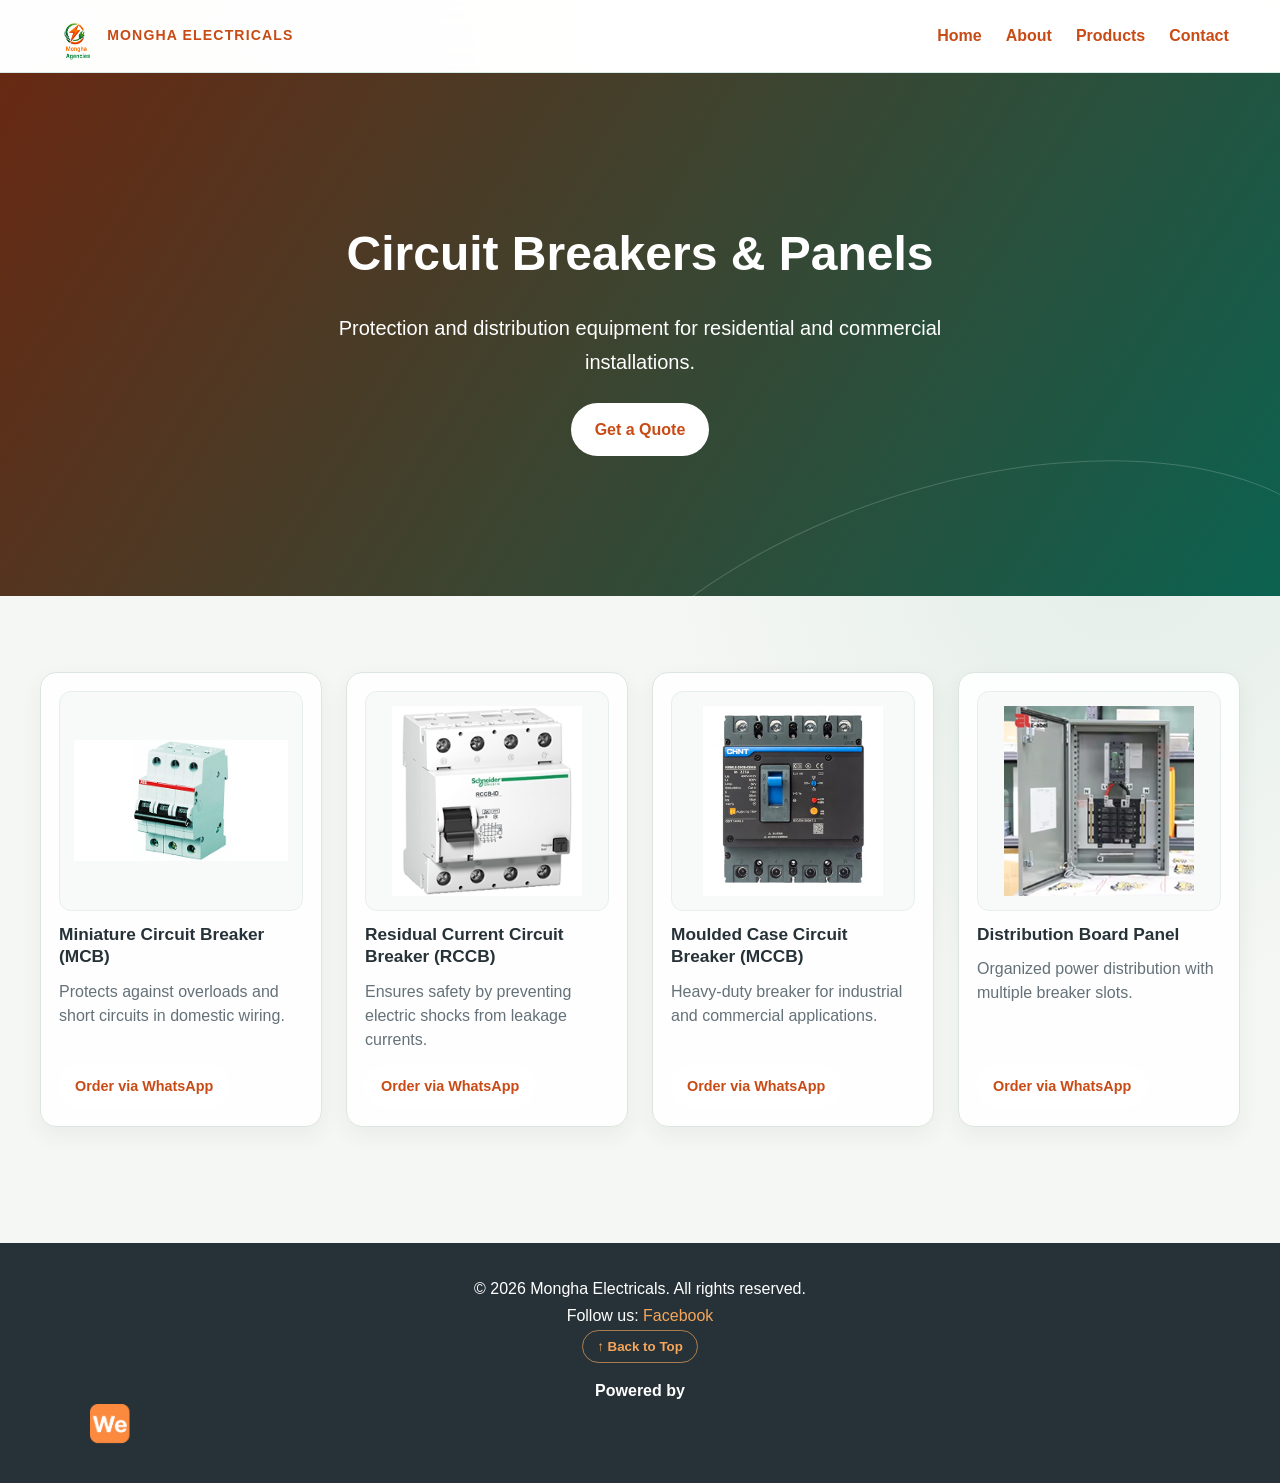
<file: breakers.html>
<!doctype html>
<html lang="en">
  <head>
    <meta charset="UTF-8" />
    <meta name="viewport" content="width=device-width, initial-scale=1.0" />
    <title>Circuit Breakers | Mongha Electricals</title>
    <meta
      name="description"
      content="Mongha Electricals supplies quality circuit breakers, panels, and fuses in Nairobi with fast delivery."
    />
    <link rel="stylesheet" href="style.css" />
    <link rel="icon" type="image/png" href="Images/MonghaLogo.png" />
    <meta property="og:title" content="Circuit Breakers | Mongha Electricals" />
    <meta
      property="og:description"
      content="Quality Circuit Breakers & Fast Delivery in Nairobi."
    />
    <meta property="og:image" content="Images/MonghaLogo.png" />

    <!-- Google tag (gtag.js) -->
    <script
      async
      src="https://www.googletagmanager.com/gtag/js?id=G-N47PGQGN6Z"
    ></script>
    <script>
      window.dataLayer = window.dataLayer || [];
      function gtag() {
        dataLayer.push(arguments);
      }
      gtag("js", new Date());

      gtag("config", "G-N47PGQGN6Z");
    </script>
  </head>

  <body>
    <!-- Navigation -->
    <nav class="site-nav">
      <a href="index.html" class="brand" aria-label="Mongha Electricals home">
        <img
          src="Images/MonghaLogo.png"
          alt="Mongha Electricals logo"
          class="brand-logo"
          width="48"
          height="48"
        />
        <span class="brand-text">MONGHA ELECTRICALS</span>
      </a>
      <ul>
        <li><a href="index.html#home">Home</a></li>
        <li><a href="index.html#about">About</a></li>
        <li><a href="index.html#services">Products</a></li>
        <li><a href="index.html#contact">Contact</a></li>
      </ul>
    </nav>

    <!-- Hero -->
    <header id="home" class="hero">
      <h1>Circuit Breakers & Panels</h1>
      <p>
        Protection and distribution equipment for residential and commercial
        installations.
      </p>
      <a href="index.html#contact" class="cta-btn">Get a Quote</a>
    </header>

    <section class="products">
      <div class="grid">
        <div class="card">
          <img src="Images/mcb (2).png" alt="MCB breaker" />
          <h3>Miniature Circuit Breaker (MCB)</h3>
          <p>
            Protects against overloads and short circuits in domestic wiring.
          </p>
          <a
            href="https://wa.me/254715131772?text=I%20would%20like%20to%20order%20MCB"
            class="cta-btn"
            target="_blank"
            >Order via WhatsApp</a
          >
        </div>

        <div class="card">
          <img src="Images/rccb.png" alt="RCCB breaker" />
          <h3>Residual Current Circuit Breaker (RCCB)</h3>
          <p>
            Ensures safety by preventing electric shocks from leakage currents.
          </p>
          <a
            href="https://wa.me/254715131772?text=I%20would%20like%20to%20order%20RCCB"
            class="cta-btn"
            target="_blank"
            >Order via WhatsApp</a
          >
        </div>

        <div class="card">
          <img src="Images/mccb.png" alt="MCCB breaker" />
          <h3>Moulded Case Circuit Breaker (MCCB)</h3>
          <p>Heavy-duty breaker for industrial and commercial applications.</p>
          <a
            href="https://wa.me/254715131772?text=I%20would%20like%20to%20order%20MCCB"
            class="cta-btn"
            target="_blank"
            >Order via WhatsApp</a
          >
        </div>

        <div class="card">
          <img src="Images/db board 1.png" alt="Distribution panel" />
          <h3>Distribution Board Panel</h3>
          <p>Organized power distribution with multiple breaker slots.</p>
          <a
            href="https://wa.me/254715131772?text=I%20would%20like%20to%20order%20DB%20Panel"
            class="cta-btn"
            target="_blank"
            >Order via WhatsApp</a
          >
        </div>
      </div>
    </section>

    <!-- Footer -->
    <footer class="site-footer">
      <div class="footer-container">
        <p>&copy; 2026 Mongha Electricals. All rights reserved.</p>
        <p>
          Follow us:
          <a href="https://www.facebook.com/share/1LeoCNh96y/">Facebook</a>
        </p>
        <button id="back-to-top">↑ Back to Top</button>

        <div class="footer-logo">
          <p>
            <strong>Powered by </strong>
            <a href="https://wecom.66ghz.com/?i=1" target="_blank">
              <img src="Images/welogos.png" alt="Web Design Company Logo" />
            </a>
          </p>
        </div>
      </div>
    </footer>

    <script>
      document.getElementById("back-to-top").addEventListener("click", () => {
        window.scrollTo({ top: 0, behavior: "smooth" });
      });
    </script>
    <script src="script.js"></script>
  </body>
</html>
</file>
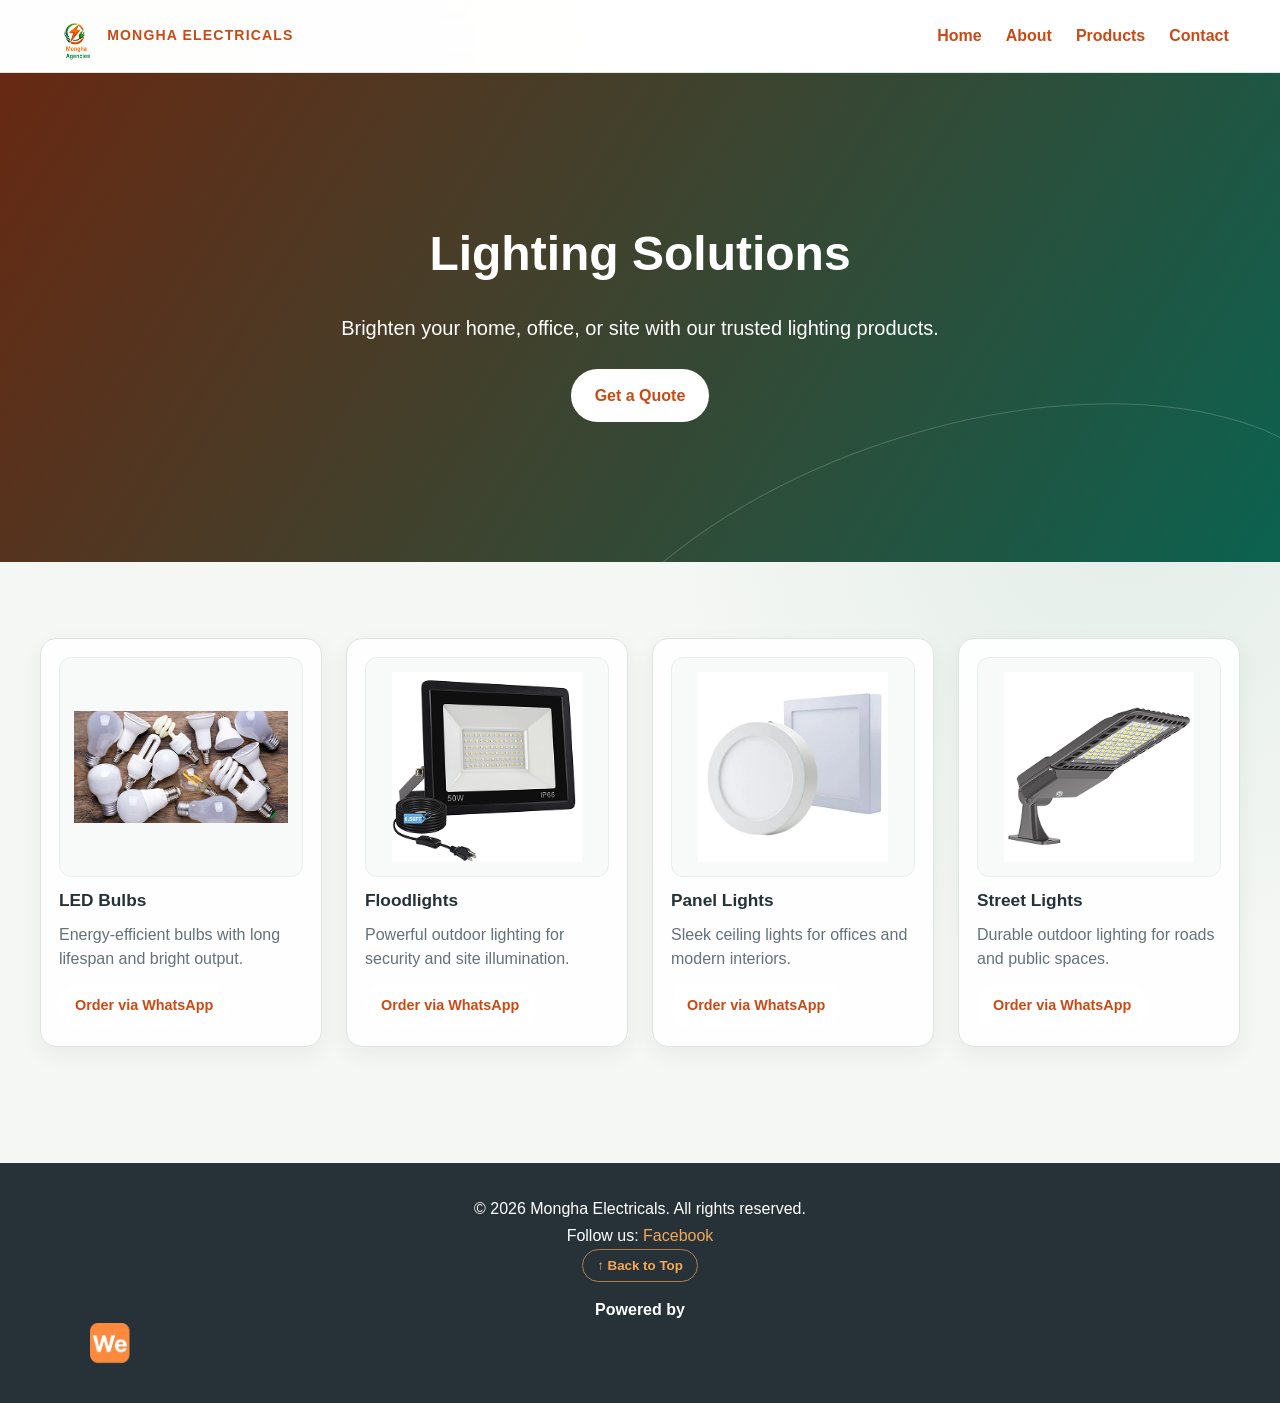
<file: lighting.html>
<!doctype html>
<html lang="en">
  <head>
    <meta charset="UTF-8" />
    <meta name="viewport" content="width=device-width, initial-scale=1.0" />
    <title>Lighting Solutions | Mongha Electricals</title>
    <meta
      name="description"
      content="Mongha Electricals supplies quality lighting solutions in Nairobi with fast delivery."
    />
    <link rel="stylesheet" href="style.css" />
    <link rel="icon" type="image/png" href="Images/MonghaLogo.png" />
    <meta
      property="og:title"
      content="Lighting Solutions | Mongha Electricals"
    />
    <meta
      property="og:description"
      content="Quality Lighting Products & Fast Delivery in Nairobi."
    />
    <meta property="og:image" content="Images/Group 10 (1).png" />

    <!-- Google tag (gtag.js) -->
    <script
      async
      src="https://www.googletagmanager.com/gtag/js?id=G-N47PGQGN6Z"
    ></script>
    <script>
      window.dataLayer = window.dataLayer || [];
      function gtag() {
        dataLayer.push(arguments);
      }
      gtag("js", new Date());

      gtag("config", "G-N47PGQGN6Z");
    </script>
  </head>
  <body>
    <!-- Navigation -->
    <nav class="site-nav">
      <a href="index.html" class="brand" aria-label="Mongha Electricals home">
        <img
          src="Images/MonghaLogo.png"
          alt="Mongha Electricals logo"
          class="brand-logo"
          width="48"
          height="48"
        />
        <span class="brand-text">MONGHA ELECTRICALS</span>
      </a>
      <ul>
        <li><a href="index.html#home">Home</a></li>
        <li><a href="index.html#about">About</a></li>
        <li><a href="index.html#services">Products</a></li>
        <li><a href="index.html#contact">Contact</a></li>
      </ul>
    </nav>

    <!-- Hero -->
    <header id="home" class="hero">
      <h1>Lighting Solutions</h1>
      <p>
        Brighten your home, office, or site with our trusted lighting products.
      </p>
      <a href="index.html#contact" class="cta-btn">Get a Quote</a>
    </header>

    <!-- Products -->
    <section class="products">
      <div class="grid">
        <div class="card">
          <img src="Images/types-of-light-bulbs 1.png" alt="LED bulb" />
          <h3>LED Bulbs</h3>
          <p>Energy-efficient bulbs with long lifespan and bright output.</p>
          <a
            href="https://wa.me/254715131772?text=I%20would%20like%20to%20order%20LED%20Bulbs"
            class="cta-btn"
            target="_blank"
            >Order via WhatsApp</a
          >
        </div>

        <div class="card">
          <img src="Images/flood-light.png" alt="Floodlight" />
          <h3>Floodlights</h3>
          <p>Powerful outdoor lighting for security and site illumination.</p>
          <a
            href="https://wa.me/254715131772?text=I%20would%20like%20to%20order%20Floodlights"
            class="cta-btn"
            target="_blank"
            >Order via WhatsApp</a
          >
        </div>

        <div class="card">
          <img src="Images/LED-Panel-Lights.png" alt="Panel light" />
          <h3>Panel Lights</h3>
          <p>Sleek ceiling lights for offices and modern interiors.</p>
          <a
            href="https://wa.me/254715131772?text=I%20would%20like%20to%20order%20Panel%20Lights"
            class="cta-btn"
            target="_blank"
            >Order via WhatsApp</a
          >
        </div>

        <div class="card">
          <img src="Images/street-light.png" alt="Street light" />
          <h3>Street Lights</h3>
          <p>Durable outdoor lighting for roads and public spaces.</p>
          <a
            href="https://wa.me/254715131772?text=I%20would%20like%20to%20order%20Street%20Lights"
            class="cta-btn"
            target="_blank"
            >Order via WhatsApp</a
          >
        </div>
      </div>
    </section>

    <!-- Footer -->
    <footer class="site-footer">
      <div class="footer-container">
        <p>&copy; 2026 Mongha Electricals. All rights reserved.</p>
        <p>
          Follow us:
          <a href="https://www.facebook.com/share/1LeoCNh96y/">Facebook</a>
        </p>
        <button id="back-to-top">↑ Back to Top</button>

        <div class="footer-logo">
          <p>
            <strong>Powered by </strong>
            <a href="https://wecom.66ghz.com/?i=1" target="_blank">
              <img src="Images/welogos.png" alt="Web Design Company Logo" />
            </a>
          </p>
        </div>
      </div>
    </footer>

    <script>
      document.getElementById("back-to-top").addEventListener("click", () => {
        window.scrollTo({ top: 0, behavior: "smooth" });
      });
    </script>
    <script src="script.js"></script>
  </body>
</html>
</file>
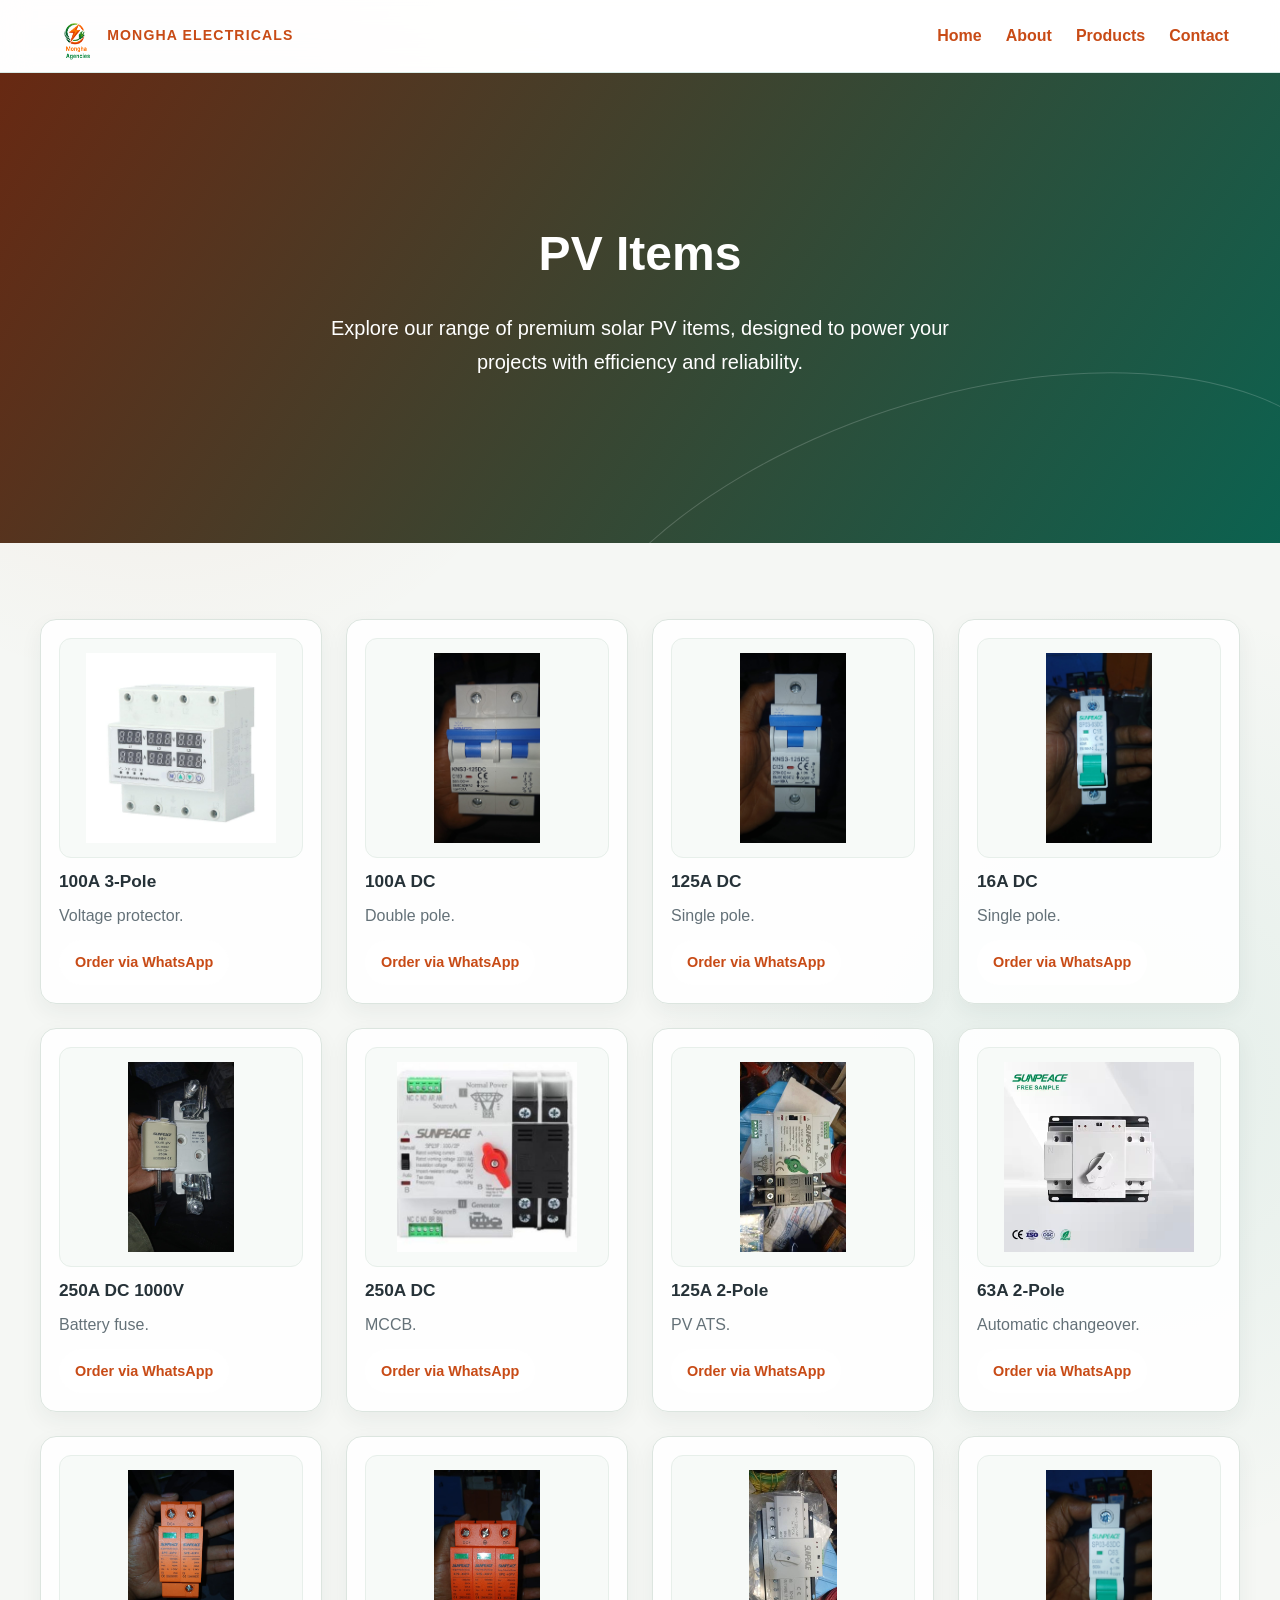
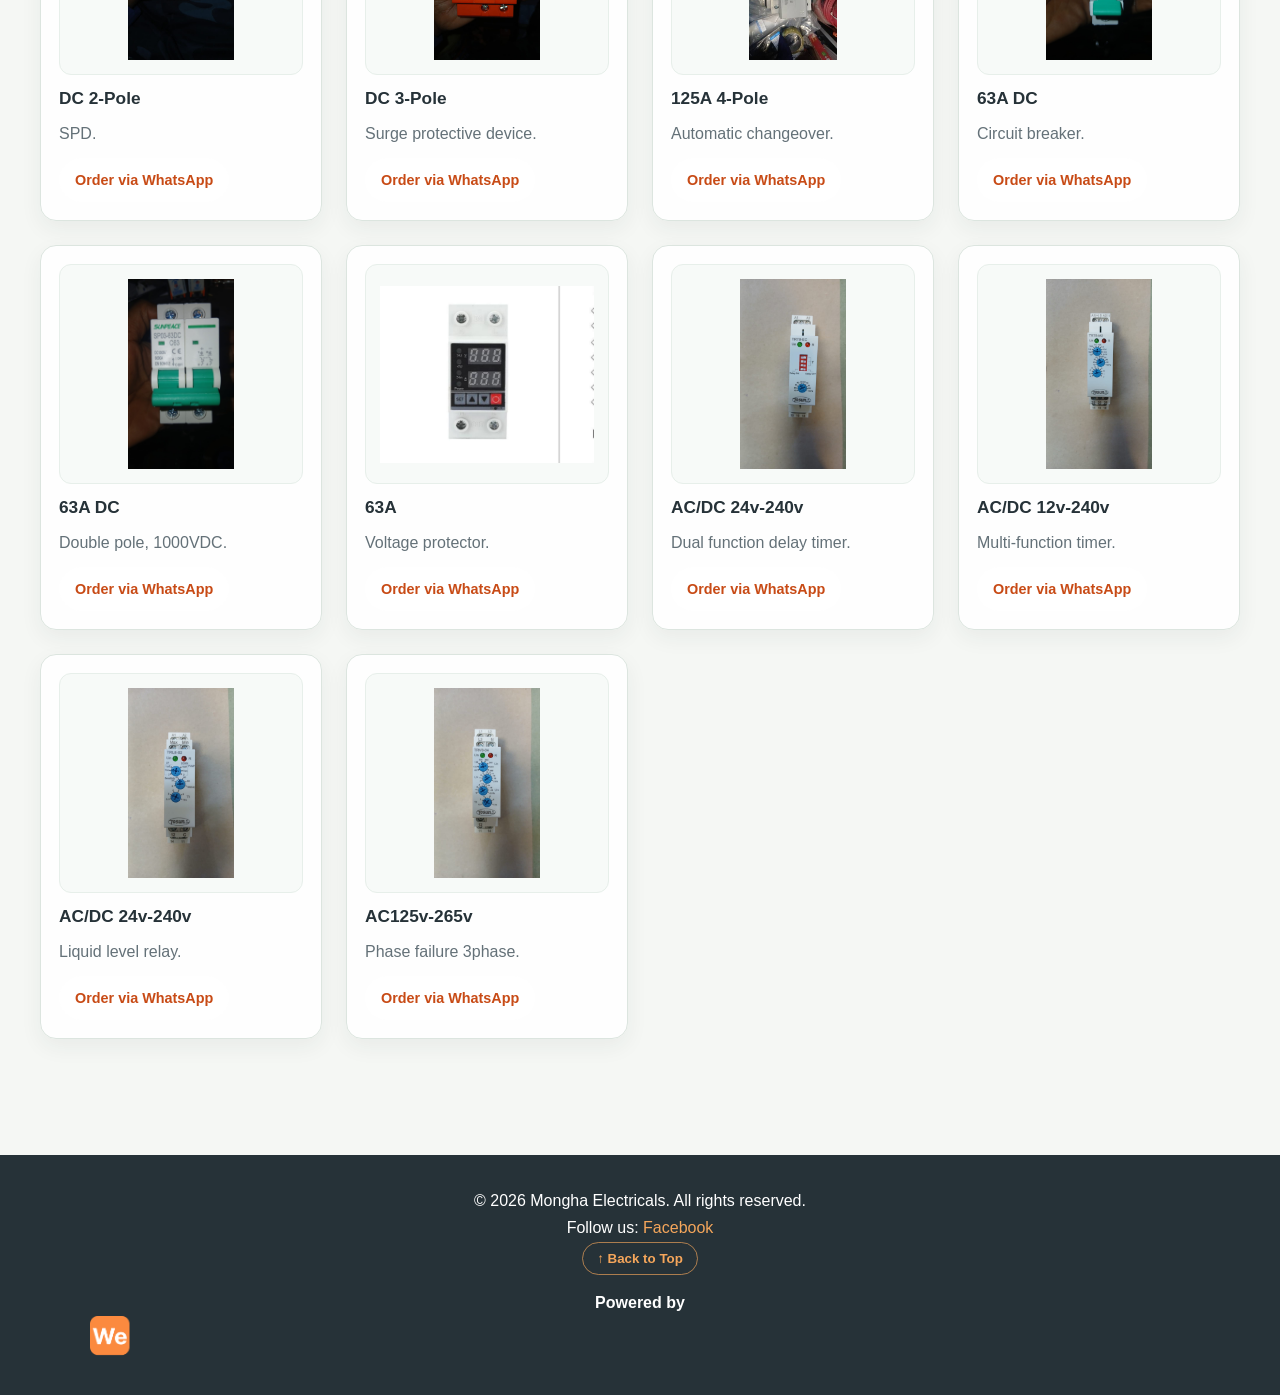
<file: pvItems.html>
<!doctype html>
<html lang="en">
  <head>
    <meta charset="UTF-8" />
    <meta name="viewport" content="width=device-width, initial-scale=1.0" />
    <title>PV Items | Mongha Electricals</title>
    <meta
      name="description"
      content="Shop solar PV protection, breakers, timers, relays, changeovers, and other electrical items in Nairobi."
    />
    <link rel="stylesheet" href="style.css" />
    <link rel="icon" type="image/png" href="Images/MonghaLogo.png" />
    <meta property="og:title" content="PV Items | Mongha Electricals" />
    <meta
      property="og:description"
      content="Solar PV protection and electrical control items with fast delivery in Nairobi."
    />
    <meta property="og:image" content="Images/MonghaLogo.png" />
    <!-- Google tag (gtag.js) -->
    <script
      async
      src="https://www.googletagmanager.com/gtag/js?id=G-N47PGQGN6Z"
    ></script>
    <script>
      window.dataLayer = window.dataLayer || [];
      function gtag() {
        dataLayer.push(arguments);
      }
      gtag("js", new Date());

      gtag("config", "G-N47PGQGN6Z");
    </script>
  </head>

  <body>
    <nav class="site-nav">
      <a href="index.html" class="brand" aria-label="Mongha Electricals home">
        <img
          src="Images/MonghaLogo.png"
          alt="Mongha Electricals logo"
          class="brand-logo"
          width="48"
          height="48"
        />
        <span class="brand-text">MONGHA ELECTRICALS</span>
      </a>
      <ul>
        <li><a href="index.html#home">Home</a></li>
        <li><a href="index.html#about">About</a></li>
        <li><a href="index.html#services">Products</a></li>
        <li><a href="index.html#contact">Contact</a></li>
      </ul>
    </nav>
    <header id="home" class="hero">
      <h1>PV Items</h1>
      <p>
        Explore our range of premium solar PV items, designed to power your
        projects with efficiency and reliability.
      </p>
    </header>

    <section class="products">
      <div class="grid">
        <div class="card">
          <img
            src="Images/100a 3 poles voltage protector.jpeg"
            alt="100A three-pole voltage protector"
          />
          <h3>100A 3-Pole</h3>
          <p>Voltage protector.</p>
          <a
            href="https://wa.me/254715131772?text=I%20would%20like%20to%20order%20100A%203-pole%20voltage%20protector"
            class="cta-btn"
            target="_blank"
            >Order via WhatsApp</a
          >
        </div>

        <div class="card">
          <img
            src="Images/100a dc double pole.jpeg"
            alt="100A DC double-pole protector"
          />
          <h3>100A DC</h3>
          <p>Double pole.</p>
          <a
            href="https://wa.me/254715131772?text=I%20would%20like%20to%20order%20100A%20DC%20double-pole%20protector"
            class="cta-btn"
            target="_blank"
            >Order via WhatsApp</a
          >
        </div>

        <div class="card">
          <img
            src="Images/125a dc single pole.jpeg"
            alt="125A DC single-pole protector"
          />
          <h3>125A DC</h3>
          <p>Single pole.</p>
          <a
            href="https://wa.me/254715131772?text=I%20would%20like%20to%20order%20125A%20DC%20single-pole%20protector"
            class="cta-btn"
            target="_blank"
            >Order via WhatsApp</a
          >
        </div>

        <div class="card">
          <img src="Images/16a dc.jpeg" alt="16A DC single-pole breaker" />
          <h3>16A DC</h3>
          <p>Single pole.</p>
          <a
            href="https://wa.me/254715131772?text=I%20would%20like%20to%20order%2016A%20DC%20single-pole%20breaker"
            class="cta-btn"
            target="_blank"
            >Order via WhatsApp</a
          >
        </div>

        <div class="card">
          <img
            src="Images/250a battery fuse dc 1000v.jpeg"
            alt="250A DC 1000V battery fuse"
          />
          <h3>250A DC 1000V</h3>
          <p>Battery fuse.</p>
          <a
            href="https://wa.me/254715131772?text=I%20would%20like%20to%20order%20250A%20DC%201000V%20battery%20fuse"
            class="cta-btn"
            target="_blank"
            >Order via WhatsApp</a
          >
        </div>

        <div class="card">
          <img src="Images/250a dc mccb.jpeg" alt="250A DC MCCB" />
          <h3>250A DC</h3>
          <p>MCCB.</p>
          <a
            href="https://wa.me/254715131772?text=I%20would%20like%20to%20order%20250A%20DC%20MCCB"
            class="cta-btn"
            target="_blank"
            >Order via WhatsApp</a
          >
        </div>

        <div class="card">
          <img
            src="Images/2p-125a-pv-ats-optimized.jpg"
            alt="125A two-pole PV automatic transfer switch"
          />
          <h3>125A 2-Pole</h3>
          <p>PV ATS.</p>
          <a
            href="https://wa.me/254715131772?text=I%20would%20like%20to%20order%20125A%202-pole%20PV%20ATS"
            class="cta-btn"
            target="_blank"
            >Order via WhatsApp</a
          >
        </div>

        <div class="card">
          <img
            src="Images/2p 63a automatic changeover.jpeg"
            alt="63A two-pole automatic changeover"
          />
          <h3>63A 2-Pole</h3>
          <p>Automatic changeover.</p>
          <a
            href="https://wa.me/254715131772?text=I%20would%20like%20to%20order%2063A%202-pole%20automatic%20changeover"
            class="cta-btn"
            target="_blank"
            >Order via WhatsApp</a
          >
        </div>

        <div class="card">
          <img
            src="Images/2p dc spd.jpeg"
            alt="Two-pole DC surge protection device"
          />
          <h3>DC 2-Pole</h3>
          <p>SPD.</p>
          <a
            href="https://wa.me/254715131772?text=I%20would%20like%20to%20order%202-pole%20DC%20SPD"
            class="cta-btn"
            target="_blank"
            >Order via WhatsApp</a
          >
        </div>
        <div class="card">
          <img
            src="Images/3pole dc surge protective device.jpeg"
            alt="Three-pole DC surge protective device"
          />
          <h3>DC 3-Pole</h3>
          <p>Surge protective device.</p>
          <a
            href="https://wa.me/254715131772?text=I%20would%20like%20to%20order%203-pole%20DC%20surge%20protective%20device"
            class="cta-btn"
            target="_blank"
            >Order via WhatsApp</a
          >
        </div>
        <div class="card">
          <img
            src="Images/4p-125a-automatic-changeover-optimized.jpg"
            alt="125A four-pole automatic changeover"
          />
          <h3>125A 4-Pole</h3>
          <p>Automatic changeover.</p>
          <a
            href="https://wa.me/254715131772?text=I%20would%20like%20to%20order%20125A%204-pole%20automatic%20changeover"
            class="cta-btn"
            target="_blank"
            >Order via WhatsApp</a
          >
        </div>
        <div class="card">
          <img src="Images/63a dc breaker.jpeg" alt="63A DC circuit breaker" />
          <h3>63A DC</h3>
          <p>Circuit breaker.</p>
          <a
            href="https://wa.me/254715131772?text=I%20would%20like%20to%20order%2063A%20DC%20circuit%20breaker"
            class="cta-btn"
            target="_blank"
            >Order via WhatsApp</a
          >
        </div>
        <div class="card">
          <img
            src="Images/63a dc double pole 1000vdc.jpeg"
            alt="63A DC double-pole 1000VDC breaker"
          />
          <h3>63A DC</h3>
          <p>Double pole, 1000VDC.</p>
          <a
            href="https://wa.me/254715131772?text=I%20would%20like%20to%20order%2063A%20DC%20double-pole%201000VDC%20breaker"
            class="cta-btn"
            target="_blank"
            >Order via WhatsApp</a
          >
        </div>
        <div class="card">
          <img
            src="Images/63a voltage protector.jpeg"
            alt="63A voltage protector"
          />
          <h3>63A</h3>
          <p>Voltage protector.</p>
          <a
            href="https://wa.me/254715131772?text=I%20would%20like%20to%20order%2063A%20voltage%20protector"
            class="cta-btn"
            target="_blank"
            >Order via WhatsApp</a
          >
        </div>
        <div class="card">
          <img
            src="Images/Duol function delay timer acdc 24v-240v.jpeg"
            alt="AC/DC dual-function delay timer"
          />
          <h3>AC/DC 24v-240v</h3>
          <p>Dual function delay timer.</p>
          <a
            href="https://wa.me/254715131772?text=I%20would%20like%20to%20order%20dual-function%20AC%2FDC%20delay%20timer"
            class="cta-btn"
            target="_blank"
            >Order via WhatsApp</a
          >
        </div>
        <div class="card">
          <img
            src="Images/multi function timer acdc 12v-240v.jpeg"
            alt="AC/DC multi-function timer"
          />
          <h3>AC/DC 12v-240v</h3>
          <p>Multi-function timer.</p>
          <a
            href="https://wa.me/254715131772?text=I%20would%20like%20to%20order%20multi-function%20AC%2FDC%20timer"
            class="cta-btn"
            target="_blank"
            >Order via WhatsApp</a
          >
        </div>

        <div class="card">
          <img
            src="Images/Liquid level relay acdc 24v-240v.jpeg"
            alt="AC/DC liquid level relay"
          />
          <h3>AC/DC 24v-240v</h3>
          <p>Liquid level relay.</p>
          <a
            href="https://wa.me/254715131772?text=I%20would%20like%20to%20order%20AC%2FDC%20liquid%20level%20relay"
            class="cta-btn"
            target="_blank"
            >Order via WhatsApp</a
          >
        </div>
        <div class="card">
          <img
            src="Images/phase failure 3phase.jpeg"
            alt="Three-phase failure relay"
          />
          <h3>AC125v-265v</h3>
          <p>Phase failure 3phase.</p>
          <a
            href="https://wa.me/254715131772?text=I%20would%20like%20to%20order%20three-phase%20failure%20relay"
            class="cta-btn"
            target="_blank"
            >Order via WhatsApp</a
          >
        </div>
      </div>
    </section>
    <footer class="site-footer">
      <div class="footer-container">
        <p>&copy; 2026 Mongha Electricals. All rights reserved.</p>
        <p>
          Follow us:
          <a href="https://www.facebook.com/share/1LeoCNh96y/">Facebook</a>
        </p>
        <button id="back-to-top">↑ Back to Top</button>

        <div class="footer-logo">
          <p>
            <strong>Powered by </strong>
            <a href="https://wecom.66ghz.com/?i=1" target="_blank">
              <img src="Images/welogos.png" alt="Web Design Company Logo" />
            </a>
          </p>
        </div>
      </div>
    </footer>

    <script>
      document.getElementById("back-to-top").addEventListener("click", () => {
        window.scrollTo({ top: 0, behavior: "smooth" });
      });
    </script>
    <script src="script.js"></script>
  </body>
</html>
</file>
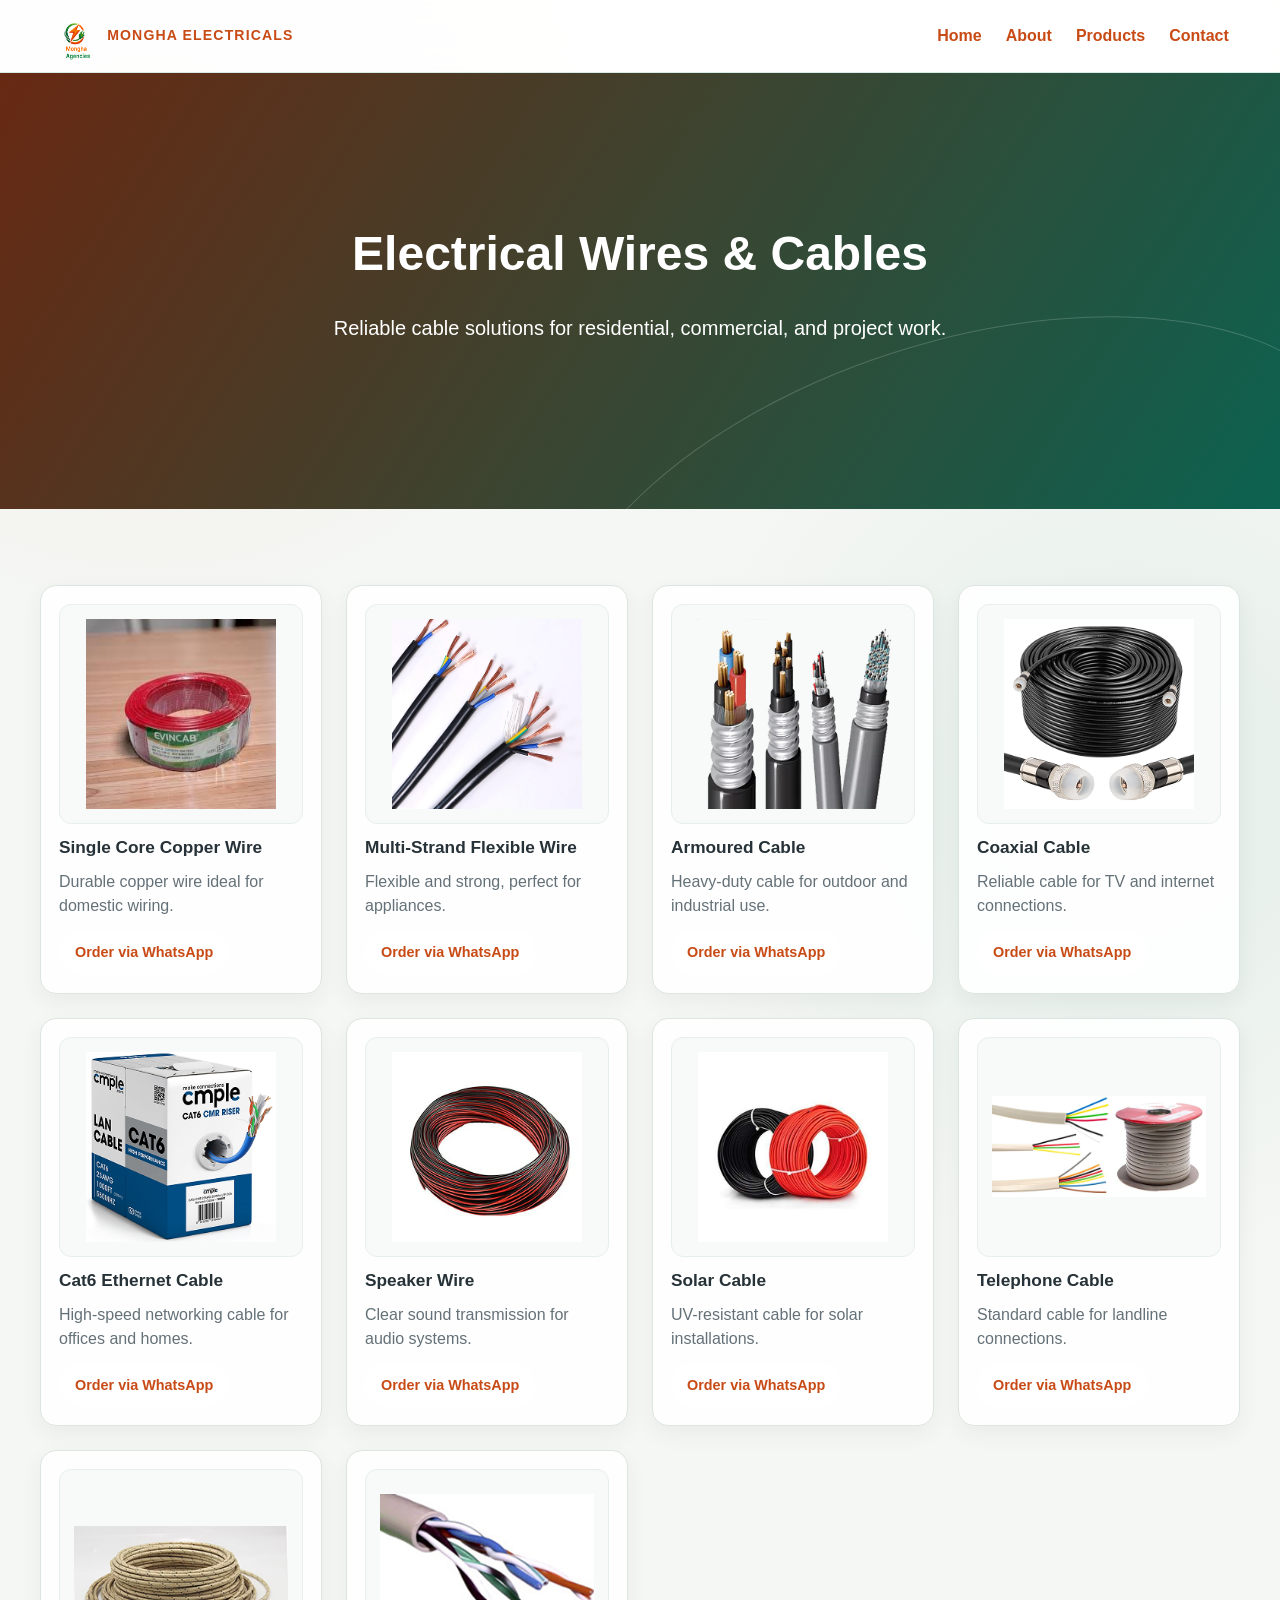
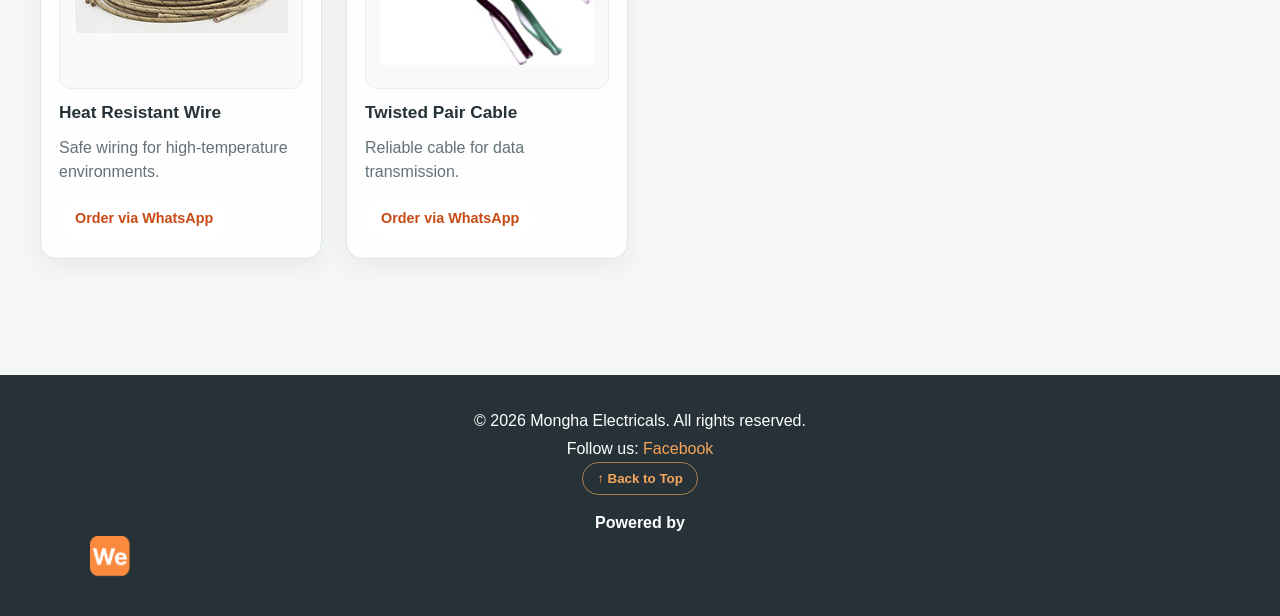
<file: wires.html>
<!doctype html>
<html lang="en">
  <head>
    <meta charset="UTF-8" />
    <meta name="viewport" content="width=device-width, initial-scale=1.0" />
    <title>Electrical Wires | Mongha Electricals</title>
    <meta
      name="description"
      content="Shop quality electrical wires and cables in Nairobi, including copper, flexible, armoured, solar, Ethernet, and telephone cables."
    />
    <link rel="stylesheet" href="style.css" />
    <link rel="icon" type="image/png" href="Images/MonghaLogo.png" />
    <meta property="og:title" content="Electrical Wires | Mongha Electricals" />
    <meta
      property="og:description"
      content="Quality electrical wires and cables with fast delivery in Nairobi."
    />
    <meta property="og:image" content="Images/MonghaLogo.png" />

    <!-- Google tag (gtag.js) -->
    <script
      async
      src="https://www.googletagmanager.com/gtag/js?id=G-N47PGQGN6Z"
    ></script>
    <script>
      window.dataLayer = window.dataLayer || [];
      function gtag() {
        dataLayer.push(arguments);
      }
      gtag("js", new Date());

      gtag("config", "G-N47PGQGN6Z");
    </script>
  </head>
  <body>
    <nav class="site-nav">
      <a href="index.html" class="brand" aria-label="Mongha Electricals home">
        <img
          src="Images/MonghaLogo.png"
          alt="Mongha Electricals logo"
          class="brand-logo"
          width="48"
          height="48"
        />
        <span class="brand-text">MONGHA ELECTRICALS</span>
      </a>
      <ul class="nav-links">
        <li><a href="index.html#home">Home</a></li>
        <li><a href="index.html#about">About</a></li>
        <li><a href="index.html#services">Products</a></li>
        <li><a href="index.html#contact">Contact</a></li>
      </ul>
    </nav>
    <header id="home" class="hero">
      <h1>Electrical Wires & Cables</h1>
      <p>
        Reliable cable solutions for residential, commercial, and project work.
      </p>
    </header>

    <section class="products">
      <div class="grid">
        <div class="card">
          <img src="Images/red.jpg" alt="Single core copper wire" />
          <h3>Single Core Copper Wire</h3>
          <p>Durable copper wire ideal for domestic wiring.</p>
          <a
            href="https://wa.me/254715131772?text=I%20would%20like%20to%20order%20Single%20Core%20Copper%20Wire"
            class="cta-btn"
            target="_blank"
            >Order via WhatsApp</a
          >
        </div>

        <div class="card">
          <img
            src="Images/multistrand1.png"
            alt="Multi-strand flexible wire"
          />
          <h3>Multi-Strand Flexible Wire</h3>
          <p>Flexible and strong, perfect for appliances.</p>
          <a
            href="https://wa.me/254715131772?text=I%20would%20like%20to%20order%20Multi-Strand%20Flexible%20Wire"
            class="cta-btn"
            target="_blank"
            >Order via WhatsApp</a
          >
        </div>

        <div class="card">
          <img src="Images/multistrand.png" alt="Armoured cable" />
          <h3>Armoured Cable</h3>
          <p>Heavy-duty cable for outdoor and industrial use.</p>
          <a
            href="https://wa.me/254715131772?text=I%20would%20like%20to%20order%20Armoured%20Cable"
            class="cta-btn"
            target="_blank"
            >Order via WhatsApp</a
          >
        </div>

        <div class="card">
          <img src="Images/tv-cable.png" alt="Coaxial cable" />
          <h3>Coaxial Cable</h3>
          <p>Reliable cable for TV and internet connections.</p>
          <a
            href="https://wa.me/254715131772?text=I%20would%20like%20to%20order%20Coaxial%20Cable"
            class="cta-btn"
            target="_blank"
            >Order via WhatsApp</a
          >
        </div>

        <div class="card">
          <img src="Images/ethernet.png" alt="Cat6 Ethernet cable" />
          <h3>Cat6 Ethernet Cable</h3>
          <p>High-speed networking cable for offices and homes.</p>
          <a
            href="https://wa.me/254715131772?text=I%20would%20like%20to%20order%20Cat6%20Ethernet%20Cable"
            class="cta-btn"
            target="_blank"
            >Order via WhatsApp</a
          >
        </div>

        <div class="card">
          <img src="Images/speaker-wire.png" alt="Speaker wire" />
          <h3>Speaker Wire</h3>
          <p>Clear sound transmission for audio systems.</p>
          <a
            href="https://wa.me/254715131772?text=I%20would%20like%20to%20order%20Speaker%20Wire"
            class="cta-btn"
            target="_blank"
            >Order via WhatsApp</a
          >
        </div>

        <div class="card">
          <img src="Images/solar-cable.png" alt="Solar cable" />
          <h3>Solar Cable</h3>
          <p>UV-resistant cable for solar installations.</p>
          <a
            href="https://wa.me/254715131772?text=I%20would%20like%20to%20order%20Solar%20Cable"
            class="cta-btn"
            target="_blank"
            >Order via WhatsApp</a
          >
        </div>

        <div class="card">
          <img
            src="Images/telephone-cable-modular 1.png"
            alt="Telephone cable"
          />
          <h3>Telephone Cable</h3>
          <p>Standard cable for landline connections.</p>
          <a
            href="https://wa.me/254715131772?text=I%20would%20like%20to%20order%20Telephone%20Cable"
            class="cta-btn"
            target="_blank"
            >Order via WhatsApp</a
          >
        </div>

        <div class="card">
          <img src="Images/heat-cable 1.png" alt="Heat resistant wire" />
          <h3>Heat Resistant Wire</h3>
          <p>Safe wiring for high-temperature environments.</p>
          <a
            href="https://wa.me/254715131772?text=I%20would%20like%20to%20order%20Heat%20Resistant%20Wire"
            class="cta-btn"
            target="_blank"
            >Order via WhatsApp</a
          >
        </div>

        <div class="card">
          <img src="Images/twisted pair 1.png" alt="Twisted pair cable" />
          <h3>Twisted Pair Cable</h3>
          <p>Reliable cable for data transmission.</p>
          <a
            href="https://wa.me/254715131772?text=I%20would%20like%20to%20order%20Twisted%20Pair%20Cable"
            class="cta-btn"
            target="_blank"
            >Order via WhatsApp</a
          >
        </div>
      </div>
    </section>
    <footer class="site-footer">
      <div class="footer-container">
        <p>&copy; 2026 Mongha Electricals. All rights reserved.</p>
        <p>
          Follow us:
          <a href="https://www.facebook.com/share/1LeoCNh96y/">Facebook</a>
        </p>
        <button id="back-to-top">↑ Back to Top</button>

        <div class="footer-logo">
          <p>
            <strong>Powered by </strong>
            <a href="https://wecom.66ghz.com/?i=1" target="_blank">
              <img src="Images/welogos.png" alt="Web Design Company Logo" />
            </a>
          </p>
        </div>
      </div>
    </footer>

    <script>
      document.getElementById("back-to-top").addEventListener("click", () => {
        window.scrollTo({ top: 0, behavior: "smooth" });
      });
    </script>
    <script src="script.js"></script>
  </body>
</html>
</file>
<file: style.css>
:root {
  --rust-orange: #c84b16;
  --brand-green: #16856b;
  --text-dark: #263238;
  --text-muted: #647178;
  --bg-cream: #f5f7f4;
  --card-border: #dce5df;
  --surface: #ffffff;
  --shadow-soft: 0 18px 45px rgba(38, 50, 56, 0.12);
  --shadow-hover: 0 24px 55px rgba(38, 50, 56, 0.18);
}

/* =========================
   Reset & Base
========================= */
* {
  box-sizing: border-box;
  margin: 0;
  padding: 0;
}

html {
  scroll-behavior: smooth;
}

body {
  font-family: "Avenir Next", "Segoe UI", sans-serif;
  background:
    radial-gradient(circle at 12% 8%, rgba(200, 75, 22, 0.08), transparent 28rem),
    radial-gradient(circle at 88% 36%, rgba(22, 133, 107, 0.08), transparent 30rem),
    var(--bg-cream);
  color: var(--text-dark);
  line-height: 1.7;
  font-size: 16px;
}

img {
  display: block;
  max-width: 100%;
}

/* General list reset */
ul {
  list-style-type: none;
  margin: 0;
  padding: 0;
}

ul li {
  margin: 5px 0;
}

/* =========================
   Navigation
========================= */
.site-nav {
  position: sticky;
  top: 0;
  z-index: 1000;
  display: flex;
  justify-content: space-between;
  align-items: center;
  padding: 12px clamp(16px, 4vw, 56px);
  background: rgba(255, 255, 255, 0.92);
  border-bottom: 1px solid rgba(22, 133, 107, 0.16);
  box-shadow: 0 8px 24px rgba(38, 50, 56, 0.08);
  backdrop-filter: blur(14px);
}

.site-nav ul,
.site-nav .nav-links {
  list-style: none;
  display: flex;
  gap: 24px;
}

.site-nav a,
.site-nav .nav-links a {
  text-decoration: none;
  font-weight: 600;
  transition: color 0.3s ease;
}

.site-nav a {
  color: var(--rust-orange);
}

.site-nav a:hover,
.site-nav .nav-links a:hover {
  color: #000;
}

.brand-text {
  letter-spacing: 0.08em;
  font-size: 0.88rem;
}

/* =========================
   Hero Section
========================= */
.hero {
  text-align: center;
  padding: clamp(76px, 11vw, 140px) 20px;
  background:
    linear-gradient(120deg, rgba(93, 37, 18, 0.9), rgba(10, 93, 76, 0.88)),
    linear-gradient(135deg, var(--rust-orange), var(--brand-green));
  color: #fff;
  position: relative;
  overflow: hidden;
}

.hero::after {
  content: "";
  position: absolute;
  inset: auto -8% -65% 42%;
  height: 28rem;
  border: 1px solid rgba(255, 255, 255, 0.18);
  border-radius: 50%;
  transform: rotate(-18deg);
  pointer-events: none;
}

.hero > * {
  position: relative;
  z-index: 1;
}

.hero-mark {
  margin: 0 auto 24px;
  border-radius: 24px;
  box-shadow: 0 14px 30px rgba(0, 0, 0, 0.2);
  animation: mark-float 5s ease-in-out infinite;
}

.hero h1 {
  max-width: 820px;
  margin-left: auto;
  margin-right: auto;
  font-size: clamp(2rem, 4vw, 3rem);
  margin-bottom: 16px;
  font-weight: 700;
}

.hero p {
  max-width: 640px;
  margin-left: auto;
  margin-right: auto;
  font-size: 1.25rem;
  margin-bottom: 24px;
}

.brand {
  display: flex;
  align-items: center; /* vertically centers logo + text */
  gap: 8px; /* optional spacing between logo and text */
  text-decoration: none; /* optional */
}

.brand-logo {
  display: block; /* removes extra inline spacing */
}

.cta-btn {
  display: inline-block;
  background: #fff;
  color: var(--rust-orange);
  padding: 13px 24px;
  border-radius: 999px;
  font-weight: bold;
  text-decoration: none;
  transition: transform 0.25s ease, box-shadow 0.25s ease, background 0.25s ease;
}

.cta-btn:hover {
  background: var(--brand-green);
  color: #fff;
  transform: translateY(-3px);
  box-shadow: 0 12px 24px rgba(22, 133, 107, 0.28);
}

/* =========================
   About Section
========================= */
.about-hero {
  padding: clamp(56px, 8vw, 96px) 20px;
}

.about-hero__container {
  max-width: 1100px;
  margin: 0 auto;
  background: var(--surface);
  border-radius: 24px;
  overflow: hidden;
  display: grid;
  grid-template-columns: 1.1fr 0.9fr;
  box-shadow: var(--shadow-soft);
  border: 1px solid rgba(22, 133, 107, 0.1);
}

.about-hero__text {
  padding: 48px 40px;
}

.about-hero__text h2 {
  font-size: 2rem;
  margin-bottom: 16px;
}

.about-lead {
  font-size: 1.2rem;
  margin-bottom: 18px;
}

.about-meta {
  margin: 0 0 18px;
  padding: 14px 16px;
  border-left: 4px solid var(--brand-green);
  background: #f7fbf8;
  border-radius: 12px;
}

.about-list {
  margin: 18px 0 22px;
  padding-left: 20px;
}

.about-list li {
  margin: 10px 0;
  list-style: disc;
}

/* =========================
   About Media / Images
========================= */
.about-hero__media {
  position: relative;
  min-height: 320px;
}

.about-hero__media img {
  width: 100%;
  height: 100%;
  object-fit: cover;
  filter: saturate(1.05) contrast(1.05);
  transition: transform 0.6s ease;
}

.about-hero__container:hover .about-hero__media img {
  transform: scale(1.04);
}

/* =========================
   Map Link
========================= */
.map-link {
  display: inline-flex;
  align-items: center;
  justify-content: center;
  margin-left: 8px;
  padding: 10px;
  border-radius: 50%;
  background: #fff;
  border: 2px solid var(--brand-green);
  transition: all 0.3s ease;
}

.map-link:hover {
  transform: rotate(12deg) scale(1.2);
  background: var(--brand-green);
  box-shadow: 0 6px 14px rgba(0, 0, 0, 0.25);
}

.map-link:hover img {
  filter: brightness(0) invert(1);
}

/* =========================
   Services / Products Grid
========================= */
#services {
  max-width: 1240px;
  margin: 0 auto;
  padding: clamp(56px, 8vw, 96px) 20px;
  text-align: center;
}

#services h2 {
  margin-bottom: 40px;
  font-size: 2rem;
}

#services .card {
  position: relative;
  overflow: hidden;
  min-height: 132px;
  align-items: center;
  justify-content: center;
  text-align: center;
  padding: 28px 22px;
  border-radius: 22px;
  color: #fff;
  border-color: transparent;
  box-shadow: 0 14px 28px rgba(38, 50, 56, 0.16);
  background: linear-gradient(135deg, #c84b16, #8f3210) !important;
  isolation: isolate;
}

#services .card::before {
  content: "";
  position: absolute;
  top: -48%;
  left: -28%;
  width: 155%;
  height: 80%;
  background: linear-gradient(115deg, transparent 38%, rgba(255, 255, 255, 0.2), transparent 62%);
  transform: rotate(-9deg);
  pointer-events: none;
  transition: transform 0.55s ease;
  z-index: -1;
}

#services .card::after {
  content: "";
  position: absolute;
  inset: 10px;
  border: 1px solid rgba(255, 255, 255, 0.2);
  border-radius: 16px;
  pointer-events: none;
}

#services .card {
  font-size: 1.05rem;
  letter-spacing: 0.01em;
  text-shadow: 0 1px 10px rgba(0, 0, 0, 0.18);
}

#services .card:nth-child(2) {
  background: linear-gradient(135deg, #343a3d, #171b1d) !important;
}

#services .card:nth-child(3) {
  background: linear-gradient(135deg, #d05a1b, #8f3210) !important;
}

#services .card:nth-child(4) {
  background: linear-gradient(135deg, #343a3d, #171b1d) !important;
}

#services .card:nth-child(5) {
  background: linear-gradient(135deg, #d05a1b, #8f3210) !important;
}

#services .card:hover {
  color: #fff;
  border-color: rgba(255, 255, 255, 0.35);
  background: #161a1b !important;
  box-shadow: 0 24px 44px rgba(22, 26, 27, 0.3);
  transform: translateY(-10px) scale(1.015);
}

#services .card:hover::before {
  transform: translateX(18%) rotate(-9deg);
}

.grid {
  display: grid;
  grid-template-columns: repeat(auto-fit, minmax(240px, 1fr));
  gap: 22px;
}

.products {
  max-width: 1240px;
  margin: 0 auto;
  padding: clamp(44px, 6vw, 76px) 20px;
}

.products .grid {
  display: grid;
  grid-template-columns: repeat(auto-fit, minmax(280px, 1fr));
  gap: 24px;
}

.products .card img {
  width: 100%;
  height: 220px;
  object-fit: contain;
  object-position: center;
  padding: 14px;
  border-radius: 12px;
  background: #f7faf8;
  border: 1px solid #e7efea;
  transition: transform 0.45s ease;
}

/* =========================
   Cards
========================= */
.card {
  display: flex;
  flex-direction: column;
  align-items: stretch;
  gap: 12px;
  background: rgba(255, 255, 255, 0.92);
  padding: 18px;
  border: 1px solid var(--card-border);
  border-radius: 16px;
  text-decoration: none;
  color: var(--text-dark);
  font-weight: 600;
  box-shadow: 0 8px 22px rgba(38, 50, 56, 0.06);
  transition: transform 0.3s ease, box-shadow 0.3s ease, border-color 0.3s ease;
}

.card:hover {
  background: var(--surface);
  color: var(--text-dark);
  transform: translateY(-8px);
  border-color: rgba(200, 75, 22, 0.45);
  box-shadow: var(--shadow-hover);
}

.card:hover img {
  transform: scale(1.045);
}

.products .card h3 {
  font-size: 1.08rem;
  line-height: 1.3;
}

.products .card p {
  color: var(--text-muted);
  font-weight: 400;
  line-height: 1.5;
}

.products .card .cta-btn {
  align-self: flex-start;
  margin-top: auto;
  padding: 10px 16px;
  font-size: 0.9rem;
}

/* =========================
   Contact Section
========================= */
#contact {
  padding: clamp(56px, 8vw, 96px) 20px;
  background: rgba(255, 255, 255, 0.72);
  text-align: center;
}

.contact-panel {
  max-width: 760px;
  margin: 0 auto;
  padding: clamp(28px, 5vw, 48px);
  border: 1px solid rgba(22, 133, 107, 0.16);
  border-radius: 22px;
  background: var(--surface);
  box-shadow: var(--shadow-soft);
}

.contact-panel h2 {
  max-width: 600px;
  margin: 0 auto 12px;
  font-size: clamp(1.6rem, 3vw, 2.2rem);
  line-height: 1.2;
}

.contact-panel > p:not(.eyebrow) {
  max-width: 600px;
  margin: 0 auto 24px;
  color: var(--text-muted);
}

.eyebrow {
  margin-bottom: 8px;
  color: var(--brand-green);
  font-size: 0.78rem;
  font-weight: 700;
  letter-spacing: 0.14em;
  text-transform: uppercase;
}

/* =========================
   Delivery Section
========================= */
.delivery-hero {
  background:
    linear-gradient(120deg, rgba(93, 37, 18, 0.9), rgba(10, 93, 76, 0.88)),
    linear-gradient(135deg, var(--rust-orange), var(--brand-green));
  color: #fff;
  text-align: center;
  padding: 60px 20px;
}

.delivery-options {
  display: flex;
  justify-content: center;
  gap: 30px;
  margin: 40px auto;
  flex-wrap: wrap;
}

.option-card {
  background: var(--surface);
  border: 1px solid var(--card-border);
  border-radius: 16px;
  padding: 24px;
  text-align: center;
  box-shadow: 0 10px 28px rgba(38, 50, 56, 0.08);
  width: 280px;
  transition: transform 0.3s ease, box-shadow 0.3s ease;
}

.option-card:hover {
  transform: translateY(-7px);
  box-shadow: var(--shadow-hover);
}

.option-card img {
  width: 64px;
  height: 64px;
  margin-bottom: 15px;
}

.option-card h2 {
  margin-bottom: 10px;
}

.option-card .cta-btn {
  display: inline-block;
  margin-top: 15px;
  background: var(--rust-orange);
  color: #fff;
  padding: 10px 20px;
  border-radius: 6px;
  text-decoration: none;
  font-weight: bold;
}

a:focus-visible,
button:focus-visible {
  outline: 3px solid rgba(200, 75, 22, 0.45);
  outline-offset: 4px;
}

/* =========================
   Floating WhatsApp
========================= */
.whatsapp-float {
  position: fixed;
  bottom: 20px;
  right: 20px;
  background: var(--brand-green);
  border-radius: 50%;
  padding: 14px;
  box-shadow: 0 8px 20px rgba(0, 0, 0, 0.25);
  transition:
    transform 0.3s ease,
    box-shadow 0.3s ease;
}

.whatsapp-float img {
  width: 42px;
  height: 42px;
}

.whatsapp-float:hover {
  transform: scale(1.2);
  box-shadow: 0 10px 24px rgba(0, 0, 0, 0.3);
}

/* =========================
   Back to Top Button
========================= */
#back-to-top {
  background: transparent;
  color: #f5a65b;
  border: 1px solid rgba(245, 166, 91, 0.65);
  padding: 8px 14px;
  cursor: pointer;
  border-radius: 999px;
  font-weight: bold;
  transition: background 0.25s ease, color 0.25s ease, transform 0.25s ease;
}

#back-to-top:hover {
  background: #f5a65b;
  color: #263238;
  transform: translateY(-2px);
}

/* =========================
   Footer
========================= */
.site-footer {
  position: relative;
  background: #263238;
  color: #fff;
  text-align: center;
  padding: 32px 20px;
  margin-top: 40px;
}

.footer-container {
  max-width: 1100px;
  margin: 0 auto;
}

.site-footer a {
  color: #f5a65b;
  text-decoration: none;
}

@keyframes mark-float {
  0%, 100% { transform: translateY(0); }
  50% { transform: translateY(-7px); }
}

@media (prefers-reduced-motion: reduce) {
  *,
  *::before,
  *::after {
    scroll-behavior: auto !important;
    animation-duration: 0.01ms !important;
    transition-duration: 0.01ms !important;
  }
}
/* =========================
   Footer Logo (Clean & Visible)
========================= */
.footer-logo {
  position: static;
  margin-top: 14px;
  text-align: center;
}

.footer-logo img {
  max-width: 45px; /* smaller, clean size */
  height: auto;
  vertical-align: middle;
  transition:
    transform 0.3s ease,
    opacity 0.3s ease;
  cursor: pointer;
}

.footer-logo img:hover {
  transform: scale(1.15); /* subtle zoom on hover */
  opacity: 0.9; /* slight fade for effect */
}

.footer-logo p {
  margin-top: 4px;
}

/* Mobile adjustments */
@media (max-width: 600px) {
  .footer-logo {
    margin-top: 12px;
  }

  .footer-logo img {
    max-width: 38px; /* even smaller for mobile */
  }

  .footer-logo p {
    font-size: 9px;
    color: #aaa;
  }
}

@media (max-width: 600px) {
  .footer-logo {
    margin-top: 10px;
  }

  .footer-logo img {
    max-width: 50px; /* smaller logo for mobile */
  }

  .footer-logo p {
    display: block;
    text-align: center;
    font-size: 9px; /* neat, compact text */
    line-height: 1.2;
    margin-top: 3px; /* minimal spacing */
    color: #666; /* softer tone for readability */
  }
}

/* =========================
   Responsive Design
========================= */
@media (max-width: 900px) {
  .about-hero__container {
    grid-template-columns: 1fr;
  }

  .about-hero__media {
    min-height: 260px;
    order: -1;
  }

  .hero h1 {
    font-size: 2rem;
  }

  .site-nav {
    flex-wrap: wrap;
    gap: 12px;
  }

  .site-nav ul,
  .site-nav .nav-links {
    flex-wrap: wrap;
    gap: 12px;
  }
}

@media (max-width: 600px) {
  .hero {
    padding: 80px 16px;
  }

  .hero p {
    font-size: 1rem;
  }

  .about-hero__text {
    padding: 30px 20px;
  }

  #services,
  #contact,
  .about-hero {
    padding: 60px 16px;
  }

  .delivery-options {
    gap: 20px;
  }

  .option-card {
    width: 100%;
    max-width: 320px;
  }

  .whatsapp-float {
    bottom: 15px;
    right: 15px;
  }
}
</file>
